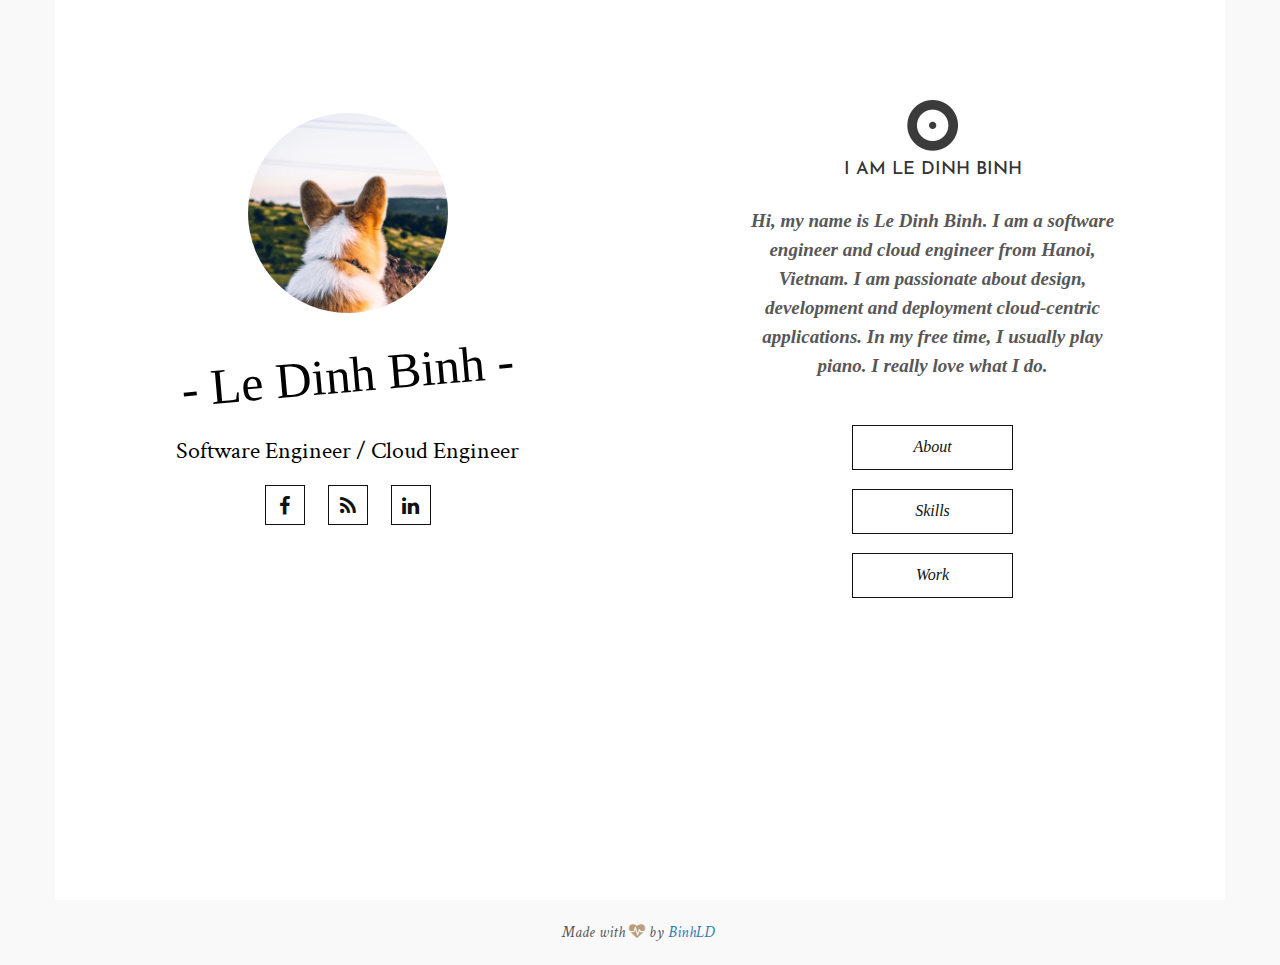
<file: index.html>
<!DOCTYPE html>
<html lang="en">
<head>
    <meta charset="utf-8">
    <meta http-equiv="X-UA-Compatible" content="IE=edge">
    <meta name="viewport" content="width=device-width, initial-scale=1">

    <title>BinhLD - Home</title>
    <link rel="icon" type="image/icon" href="assets/images/tabicon.ico">

    <link rel="stylesheet" type="text/css" href="">
    <link href="assets/css/bootstrap.min.css" rel="stylesheet">
    <link href="assets/css/bootstrap-theme.min.css" rel="stylesheet">
    <link href="assets/css/font-awesome.min.css" rel="stylesheet">
    <link href="https://fonts.googleapis.com/css?family=Open+Sans:400,400i,600,700,700i" rel="stylesheet">
    <link href="https://fonts.googleapis.com/css?family=Crimson+Text:400,700,700i|Josefin+Sans:700" rel="stylesheet">
    <link href="assets/css/main.css" rel="stylesheet">
    <link rel="icon" href="assets/images/logo.png">
    <link rel="stylesheet" href="https://cdnjs.cloudflare.com/ajax/libs/animate.css/3.5.2/animate.min.css">
</head>

<body>
<div id="index">                                           <!-- Index starts here -->
    <div class="container main">
        <div class="row home equal">
            <div id="index_left" class="col-xs-12 col-md-6 text-center left wh-center">
                <div class="display-tc">
                    <div class="logo-box" data-animate-effect="fadeIn">
                        <div class="profile-thumb" style="background: url(assets/images/avatar.jpg);"></div>
                        <h1><span>- Le Dinh Binh -</span></h1>
                        <h3><span>Software Engineer / Cloud Engineer</span></h3>
                        <div class="social">
                            <a href="https://www.facebook.com/lee.ddinhf.binhf/"><i class="fa fa-facebook" aria-hidden="true"></i></a>
                            <a href="#"><i class="fa fa-rss" aria-hidden="true"></i></a>
                            <a href="https://www.linkedin.com/in/lee-ddinhf-binhf/"><i class="fa fa-linkedin" aria-hidden="true"></i></a>
                        </div>
                    </div>
                </div>
            </div>
            <div id="index_right" class="col-md-6 text-center right">
                <div class="logo">
                    <img src="assets/images/logo.png">
                    <h4>I am Le Dinh Binh</h4>
                </div>
                <p class="home-description">
                    Hi, my name is Le Dinh Binh. I am a software engineer and cloud engineer from Hanoi, Vietnam. I am
                    passionate about design, development and deployment cloud-centric applications. In my free time, I
                    usually play piano. I really love what I do.
                </p>
                <div class="btn-group-vertical custom_btn animated slideinright">
                    <div id="about" class="btn btn-rabbit">About</div>
                    <div id="work" class="btn btn-rabbit">Skills</div>
                    <div id="contact" class="btn btn-rabbit">Work</div>
                </div>
            </div>
        </div>
    </div>
</div>

<div id="about_scroll" class="pages">
    <div class="container main">
        <div class="row equal">
            <div class="col-md-6 left wh-center" id="about_left">
                <div class="row col-md-8">
                    <ul class="contact_info text-right">
                        <li>
                            <span class="first-block">Full Name:</span><span class="second-block">Le Dinh Binh</span>
                        </li>
                        <li>
                            <span class="first-block">Gender:</span><span class="second-block">Male</span>
                        </li>
                        <li>
                            <span class="first-block">Date of Birth:</span><span class="second-block">23rd November, 199x</span>
                        </li>
                        <li>
                            <span class="first-block">Phone Number:</span>
                            <span class="second-block">(+84) 329xxx311</span>
                        </li>
                        <li>
                            <span class="first-block">Email:</span>
                            <span class="second-block">ledinhbinhit@gmail.com</span>
                        </li>
                    </ul>
                    <div class="social text-center">
                        <a href="https://www.facebook.com/lee.ddinhf.binhf/"><i class="fa fa-facebook" aria-hidden="true"></i></a>
                        <a href="#"><i class="fa fa-rss" aria-hidden="true"></i></a>
                        <a href="https://www.linkedin.com/in/lee-ddinhf-binhf/"><i class="fa fa-linkedin" aria-hidden="true"></i></a>
                    </div>
                </div>
            </div>

            <div class="col-md-6 right" id="about_right">
                <a href="#index" class="btn btn-rabbit back">
                    <i class="fa fa-angle-left" aria-hidden="true"></i> Back to home
                </a>
                <div id="watermark">
                    <h2 class="page-title" text-center>About Me</h2>
                    <div class="marker">a</div>
                </div>
                <p class='subtitle'>Passionate Programmer Turned Tech Savvy Professional: From Academic Excellence to
                    Versatile Expertise</p>
                <p class="info">In 2016, at the age of 18, I discovered my passion for programming. The following year,
                    I embarked on my journey in Computer Engineering at Hanoi University of Science and Technology.
                    After dedicating over four years to rigorous study, I proudly graduated with a Bachelor's degree
                    with honors.</p>
                <p class="info">During my tenure at esteemed organizations, I've been fortunate to engage in a variety
                    of projects and immerse myself in a wide array of technologies. This experience has allowed me to
                    cultivate a comprehensive skill set, honing my expertise in prominent technologies such as C#,
                    ASP.NET, PHP, Laravel, VueJS, Angular, Oracle, and MongoDB</p>
            </div>
        </div>
    </div>
</div>


<div id="work_scroll" class="pages">
    <div class="container main">
        <div class="row equal">
            <div class="col-md-6 left wh-center" id="work_left">
                <div id="owl-demo" class="owl-carousel owl-theme">
                    <div class="item"><img class="img-responsive img-rabbit" src="assets/images/techs.png"></div>
                </div>
            </div>

            <div class="col-md-6 right" id="work_right">
                <a href="#index" class="btn btn-rabbit back">
                    <i class="fa fa-angle-left" aria-hidden="true"></i> Back to Home
                </a>
                <div id="watermark">
                    <h2 class="page-title" text-center>Skills</h2>
                    <div class="marker">s</div>
                </div>
                <p class='subtitle'>Versatile Software Professional: Blending Technical Expertise with Strong Soft
                    Skills for Collaborative Success</p>
                <p class="info">With a versatile skill set encompassing both technical proficiencies and essential soft
                    skills, I bring a well-rounded approach to every project. My expertise spans a range of technologies
                    including C#, ASP.NET, PHP, Laravel, Oracle, MongoDB, and more. I excel in leveraging these tools to
                    develop robust software solutions that meet diverse project requirements. Additionally, my strong
                    communication skills and collaborative nature facilitate effective teamwork, enabling me to
                    seamlessly integrate into interdisciplinary teams and contribute to shared goals. Committed to
                    lifelong learning, I eagerly embrace opportunities to expand my knowledge and adapt to emerging
                    technologies.</p>
            </div>
        </div>
    </div>
</div>


<div id="contact_scroll" class="pages">
    <div class="container main">
        <div class="row equal">
            <div class="col-xs-12 col-md-6 left" id="contact_left">
                <div class="work_info">
                    <ul class="list">
                        <li>
                            <span></span>
                            <div class="media">
                                <div class="d-flex">
                                    <p>May 2022 to present</p>
                                </div>
                                <div></div>
                                <div class="media-body">
                                    <h4>Viettel Solutions</h4>
                                    <p>ASP.NET Engineer <br/>Nam Tu Liem, Hanoi</p>
                                </div>
                            </div>
                        </li>
                        <li>
                            <span></span>
                            <div class="media">
                                <div class="d-flex">
                                    <p>July 2021 to March 2022</p>
                                </div>
                                <div></div>
                                <div class="media-body">
                                    <h4>Co-Well ASIA</h4>
                                    <p>Laravel developer <br/>Cau Giay, Hannoi</p>
                                </div>
                            </div>
                        </li>
                        <li>
                            <span></span>
                            <div class="media">
                                <div class="d-flex">
                                    <p>January 2020 to March 2020</p>
                                </div>
                                <div></div>
                                <div class="media-body">
                                    <h4>TMH tech lab</h4>
                                    <p>Docker internship <br/>Cau Giay, Hannoi</p>
                                </div>
                            </div>
                        </li>
                    </ul>
                </div>
            </div>

            <div class="col-md-6 right" id="contact_right">
                <a href="#index" class="btn btn-rabbit back">
                    <i class="fa fa-angle-left" aria-hidden="true"></i> Back to Home
                </a>
                <div id="watermark">
                    <h2 class="page-title" text-center>Work</h2>
                    <div class="marker">w</div>
                </div>
                <p class='subtitle'>Diverse Expertise in Software Development: Proficient in Docker, Laravel, and
                    ASP.NET Technologies
                </p>
                <p class="info">
                    My resume highlights a diverse spectrum of roles and technical proficiencies within the realm of
                    software development. Commencing with a pivotal Docker internship from January 2020 to March 2020, I
                    gained hands-on experience with Docker, PHP, CakePHP, and MySQL. Transitioning to the position of a
                    Laravel developer from July 2021 to March 2022, I honed my expertise in PHP, Laravel, MySQL, VueJS
                    and Bootstrap. Currently serving as an ASP.NET software engineer since May 2020, I specialize in C#,
                    ASP.NET, Oracle, MongoDB, ElasticSearch, jQuery and Angular. Each role has contributed to my
                    continuous growth and commitment to delivering exceptional results in software development.
                </p>
            </div>
        </div>
    </div>
</div>

<footer class="text-center">
    <div class="container bottom">
        <div class="row">
            <div class="col-sm-12">
                <p>Made with <i class="fa fa-heartbeat" aria-hidden="true"></i> by <a href="#">BinhLD</a></p>
            </div>
        </div>
    </div>
</footer>

<script src="https://ajax.googleapis.com/ajax/libs/jquery/3.1.1/jquery.min.js"></script>
<script src="assets/js/bootstrap.min.js"></script>
<script src="assets/js/script.js"></script>
</body>
</html>
</file>
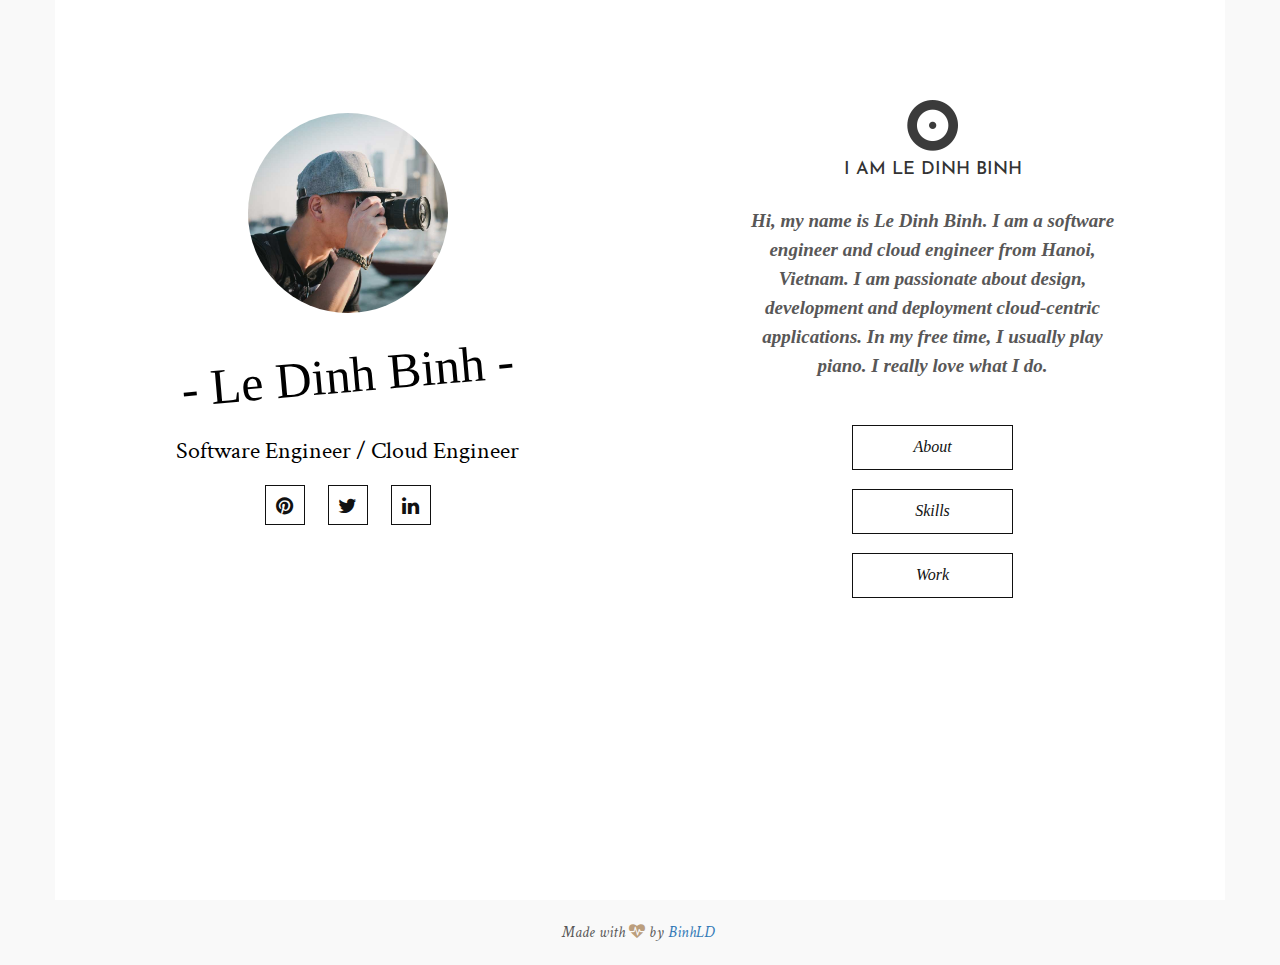
<file: scaffold/index.html>
<!DOCTYPE html>
<html lang="en">
<head>
    <meta charset="utf-8">
    <meta http-equiv="X-UA-Compatible" content="IE=edge">
    <meta name="viewport" content="width=device-width, initial-scale=1">

    <title>BinhLD - Home</title>
    <link rel="icon" type="image/icon" href="assets/images/tabicon.ico">

    <link rel="stylesheet" type="text/css" href="">
    <link href="assets/css/bootstrap.min.css" rel="stylesheet">
    <link href="assets/css/bootstrap-theme.min.css" rel="stylesheet">
    <link href="assets/css/font-awesome.min.css" rel="stylesheet">
    <link href="https://fonts.googleapis.com/css?family=Open+Sans:400,400i,600,700,700i" rel="stylesheet">
    <link href="https://fonts.googleapis.com/css?family=Crimson+Text:400,700,700i|Josefin+Sans:700" rel="stylesheet">
    <link href="assets/css/main.css" rel="stylesheet">
    <link rel="icon" href="assets/images/logo.png">
    <link rel="stylesheet" href="https://cdnjs.cloudflare.com/ajax/libs/animate.css/3.5.2/animate.min.css">
</head>

<body>
<div id="index">                                           <!-- Index starts here -->
    <div class="container main">
        <div class="row home equal">
            <div id="index_left" class="col-xs-12 col-md-6 text-center left wh-center">
                <div class="display-tc">
                    <div class="logo-box" data-animate-effect="fadeIn">
                        <div class="profile-thumb" style="background: url(assets/images/user-3.jpg);"></div>
                        <h1><span>- Le Dinh Binh -</span></h1>
                        <h3><span>Software Engineer / Cloud Engineer</span></h3>
                        <div class="social">
                            <a href="#"><i class="fa fa-pinterest" aria-hidden="true"></i></a>
                            <a href="#"><i class="fa fa-twitter" aria-hidden="true"></i></a>
                            <a href="#"><i class="fa fa-linkedin" aria-hidden="true"></i></a>
                        </div>
                    </div>
                </div>
            </div>
            <div id="index_right" class="col-md-6 text-center right">
                <div class="logo">
                    <img src="assets/images/logo.png">
                    <h4>I am Le Dinh Binh</h4>
                </div>
                <p class="home-description">
                    Hi, my name is Le Dinh Binh. I am a software engineer and cloud engineer from Hanoi, Vietnam. I am
                    passionate about design, development and deployment cloud-centric applications. In my free time, I
                    usually play piano. I really love what I do.
                </p>
                <div class="btn-group-vertical custom_btn animated slideinright">
                    <div id="about" class="btn btn-rabbit">About</div>
                    <div id="work" class="btn btn-rabbit">Skills</div>
                    <div id="contact" class="btn btn-rabbit">Work</div>
                </div>
            </div>
        </div>
    </div>
</div>

<div id="about_scroll" class="pages">
    <div class="container main">
        <div class="row equal">
            <div class="col-md-6 left wh-center" id="about_left">
                <div class="row col-md-8">
                    <ul class="contact_info text-right">
                        <li>
                            <span class="first-block">Full Name:</span><span class="second-block">Le Dinh Binh</span>
                        </li>
                        <li>
                            <span class="first-block">Gender:</span><span class="second-block">Male</span>
                        </li>
                        <li>
                            <span class="first-block">Date of Birth:</span><span class="second-block">23rd November, 1998</span>
                        </li>
                        <li>
                            <span class="first-block">Phone Number:</span>
                            <span class="second-block">(+84) 329960311</span>
                        </li>
                        <li>
                            <span class="first-block">Email:</span>
                            <span class="second-block">ledinhbinhit@gmail.com</span>
                        </li>
                    </ul>
                    <div class="social text-center">
                        <a href="#"><i class="fa fa-pinterest" aria-hidden="true"></i></a>
                        <a href="#"><i class="fa fa-twitter" aria-hidden="true"></i></a>
                        <a href="#"><i class="fa fa-linkedin" aria-hidden="true"></i></a>
                    </div>
                </div>
            </div>

            <div class="col-md-6 right" id="about_right">
                <a href="#index" class="btn btn-rabbit back">
                    <i class="fa fa-angle-left" aria-hidden="true"></i> Back to home
                </a>
                <div id="watermark">
                    <h2 class="page-title" text-center>About Me</h2>
                    <div class="marker">a</div>
                </div>
                <p class='subtitle'>Hi everyone, I am Le Dinh Binh. A software engineer and cloud engineer live and work
                    in Hanoi, Vietnam.
                </p>
                <p class="info">Back in 2016, at the age of 18 I found myself falling in love with programming. A year
                    later, I studied Computer Engineering at Hanoi University of Science and Technology. With more than
                    4 years of hard study, I graduated with a Bachelor's degree with honors.</p>
                <p class="info">Back in 2016, at the age of 18 I found myself falling in love with programming. A year
                    later, I studied Computer Engineering at Hanoi University of Science and Technology. With more than
                    4 years of hard study, I graduated with a Bachelor's degree with honors.</p>
            </div>
        </div>
    </div>
</div>


<div id="work_scroll" class="pages">
    <div class="container main">
        <div class="row">
            <div class="col-md-6" id="work_left">
                <div id="owl-demo" class="owl-carousel owl-theme">
                    <div class="item"><img class="img-responsive img-rabbit" src="assets/images/work.jpg"></div>
                </div>
            </div>

            <div class="col-md-6" id="work_right">
                <a href="#index" class="btn btn-rabbit back">
                    <i class="fa fa-angle-left" aria-hidden="true"></i> Back to Home
                </a>
                <div id="watermark">
                    <h2 class="page-title" text-center>Skills</h2>
                    <div class="marker">s</div>
                </div>
                <p class='subtitle'>This is a selection of my web design and development work. I've been involve in many
                    different types of project.
                </p>
                <p class="info">There are many variations of passages of Lorem Ipsum available, but the majority have
                    suffered alteration in some form, by injected humour, or randomised words which don't look even
                    slightly believable. If you are going to use a passage of Lorem Ipsum, you need to be sure there
                    isn't anything embarrassing hidden in the middle of text. All the Lorem Ipsum generators on the
                    Internet tend to repeat predefined chunks as necessary, making this the first true generator on the
                    Internet. It uses a dictionary of over 200 Latin words, combined with a handful of model sentence
                    structures, to generate Lorem Ipsum which looks reasonable. The generated Lorem Ipsum is therefore
                    always free from repetition, injected humour, or non-characteristic words etc.</p>
            </div>
        </div>
    </div>
</div>


<div id="contact_scroll" class="pages">
    <div class="container main">
        <div class="row equal">
            <div class="col-xs-12 col-md-6 left" id="contact_left">
                <div class="work_info">
                    <ul class="list">
                        <li>
                            <span></span>
                            <div class="media">
                                <div class="d-flex">
                                    <p>May 2022 to present</p>
                                </div>
                                <div></div>
                                <div class="media-body">
                                    <h4>Viettel Solutions</h4>
                                    <p>.NET Software Engineer <br/>Nam Tu Liem, Hanoi</p>
                                </div>
                            </div>
                        </li>
                        <li>
                            <span></span>
                            <div class="media">
                                <div class="d-flex">
                                    <p>July 2021 to March 2022</p>
                                </div>
                                <div></div>
                                <div class="media-body">
                                    <h4>Co-Well ASIA</h4>
                                    <p>PHP developer <br/>Cau Giay, Hannoi</p>
                                </div>
                            </div>
                        </li>
                        <li>
                            <span></span>
                            <div class="media">
                                <div class="d-flex">
                                    <p>January 2020 to March 2020</p>
                                </div>
                                <div></div>
                                <div class="media-body">
                                    <h4>TMH tech lab</h4>
                                    <p>Docker internship <br/>Cau Giay, Hannoi</p>
                                </div>
                            </div>
                        </li>
                    </ul>
                </div>
            </div>

            <div class="col-md-6 right" id="contact_right">
                <a href="#index" class="btn btn-rabbit back">
                    <i class="fa fa-angle-left" aria-hidden="true"></i> Back to Home
                </a>
                <div id="watermark">
                    <h2 class="page-title" text-center>Work</h2>
                    <div class="marker">w</div>
                </div>
                <p class='subtitle'>This is a selection of my web design and development work. I've been involve in many
                    different types of project.
                </p>
                <p class="info">There are many variations of passages of Lorem Ipsum available, but the majority have
                    suffered alteration in some form, by injected humour, or randomised words which don't look even
                    slightly believable. If you are going to use a passage of Lorem Ipsum, you need to be sure there
                    isn't anything embarrassing hidden in the middle of text. All the Lorem Ipsum generators on the
                    Internet tend to repeat predefined chunks as necessary, making this the first true generator on the
                    Internet. It uses a dictionary of over 200 Latin words, combined with a handful of model sentence
                    structures, to generate Lorem Ipsum which looks reasonable. The generated Lorem Ipsum is therefore
                    always free from repetition, injected humour, or non-characteristic words etc.</p>
            </div>
        </div>
    </div>
</div>

<footer class="text-center">
    <div class="container bottom">
        <div class="row">
            <div class="col-sm-12">
                <p>Made with <i class="fa fa-heartbeat" aria-hidden="true"></i> by <a href="#">BinhLD</a></p>
            </div>
        </div>
    </div>
</footer>

<script src="https://ajax.googleapis.com/ajax/libs/jquery/3.1.1/jquery.min.js"></script>
<script src="assets/js/bootstrap.min.js"></script>
<script src="assets/js/script.js"></script>
</body>
</html>
</file>
<file: assets/css/main.css>
body {
    background-color: #f9f9f9;
    font-family: "Crimson Text";
}

.main {
    background: #fff;
}

.home-description {
    font-style: italic;
    font-weight: 600;
    font-family: "Crimson";
    font-size: 19px;
    padding-top: 15px;
    padding-bottom: 25px;
    line-height: 29px;
    margin: 0px;
}

.social a i {
    height: 40px;
    width: 40px;
    border: 1px solid #111;
    line-height: 40px;
    margin: 0 10px;
    color: #111;
    font-size: 20px;
    padding-bottom: 20px;
}

.social a:hover i {
    color: #fff;
    border-color: #bb9e7d;
    background-color: #bb9e7d;
}


@media (min-width: 778px) {
    .main {
        height: 100vh;
        overflow: hidden;
    }

    .img-rabbit {
        /*margin: 0 -15px;*/
    }

    .btn-group-vertical {
        padding: 20px 87.5px;
    }

    .info {
        font-family: "Crimson";
        line-height: 28px;
        font-size: 16px;
        padding-top: 15px;
        padding-right: 50px;
    }

    .home-description {
        padding-right: 90px;
        padding-left: 90px;
        margin: 0px;
    }
}

.img-rabbit {
    width: 100%;
}

.btn-rabbit {
    background-color: #fff;
    color: #111;
    font-style: italic;
    border: 1px solid #111;
    border-radius: 0px !important;
    transition: all 0.4s ease-in-out;
    margin-bottom: 20px;
    font-family: "Crimson";
    font-size: 13px;
}

.btn-rabbit:hover {
    color: #fff;
    background-color: #bb9e7d;
    border-color: #bb9e7d;
}

p {
    color: #585757;
    font-size: 16px;

}

.page-title {
    text-transform: uppercase;
    font-family: 'Josefin Sans';
}

/*Home Style*/
.logo {
    padding-top: 100px;
    text-transform: uppercase;
    font-size: 12px;
}

.logo h4 {
    font-family: 'Josefin Sans';
}


footer {
    padding: 22px 0 10px 0;
    font-style: italic;
}


.back {
    width: 170px;
    font-family: "Crimson";
    font-size: 17px;
    font-style: italic;
    vertical-align: middle;
    text-align: center;
    display: block;
    clear: both;
    margin-top: 70px;
}

.back i {
    margin-left: -40px;
    margin-right: 17px;
    font-size: 20px;
}


.form-control {
    margin-top: 30px;
    width: 75%;

}

.btn {
    padding: 10px 60px;
    height: 45px;
    font-size: 16px;
}

.btn-group-vertical {
    font-family: "Josefin Sans";
}

.about {
    font-family: "Josefin Sans";
    /*margin-top: 35px;*/
    /*margin-bottom: 25px;*/
    font-size: 32px;

}

.form-control {
    font-style: italic;
    border-radius: 0;
    font-family: "Crimson";
    font-size: 16px;
}

.page-title {

    font-size: 32px;
    font-family: "Josefin Sans";
}

.fa-heartbeat {
    color: #bb9e7d;
}

::selection {
    color: #fff;
    background-color: #bb9e7d;
}

.bottom {
    padding-right: 20px;
}

.page-title {
    position: relative;
    display: inline-block;
}

.page-title:after, .page-title:before {
    content: '';
    position: absolute;
    height: 1px;
    background-color: black;
    left: 0;
    margin: 2px;
}

.social {
    padding-top: 20px;
}

.submit {

    font-family: "Crimson"
    font-size: 16px;
}

.subtitle {
    font-style: italic;
    font-weight: 600;
    font-size: 20px;
    color: #3b3b3b;
    line-height: 28px;
    font-family: "Crimson";
    margin-top: 15px;
    margin-bottom: 20px;
    padding-right: 40px;

}

.page-title:after {
    width: 75%;
    top: -9px;

}

.page-title:before {
    width: 40%;
    bottom: -7px;
}

#watermark .marker {
    position: absolute;
    font-size: 60px;
    opacity: 0.1;
    font-family: "Josefin Sans";
    text-transform: uppercase;
    left: 0;
    top: -5px;
}

#watermark {
    position: relative;
}

.item {

    background-color: #313131;
    color: #f9f9f9;
}

#owl-demo .item img {
    display: block;
    width: 100%;
    height: auto;
    /*margin-left: 0px;*/
}

.owl-theme .owl-controls {
    margin-top: 10px;
    margin-right: 10px;
    text-align: center;
    width: 100%;
    position: absolute;
    top: calc(44% - 40px);
}

.owl-next {
    right: 0;
    padding-right: 1px;

}

.owl-prev {
    left: 0;
    padding-left: 1px;
}


.owl-theme .owl-controls .owl-nav [class*=owl-] {
    position: absolute;
    border-radius: 0px;
    font-size: 21px;
    padding: 15px 20px;
    margin: 0px;
    background-color: #fff;

}

.owl-theme .owl-controls .owl-nav [class*=owl-] i {
    color: #333;

}

.owl-theme .owl-controls .owl-nav [class*=owl-]:hover {
    background-color: #bb9e7d;
    border-color: #bb9e7d;
}

.owl-theme .owl-controls .owl-nav [class*=owl-]:hover i {
    color: #fff;
}

@media (max-width: 1024px) and (orientation: landscape) {
    .main {
        height: auto;
    }
}

.custom_btn {
    -vendor-animation-duration: 3s;
    -vendor-animation-delay: 2s;
    -vendor-animation-iteration-count: infinite;
}

.show {
    display: block;
}


/* Custom CSS */
.profile-thumb {
    background-size: cover !important;
    background-position: center center;
    background-repeat: no-repeat;
    position: relative;
    height: 200px;
    width: 200px;
    margin: 0 auto;
    margin-bottom: 30px;
    -webkit-border-radius: 50%;
    -moz-border-radius: 50%;
    -ms-border-radius: 50%;
    border-radius: 50%;
}

.equal {
    display: flex;
    display: -webkit-flex;
    flex-wrap: wrap;
}

.logo-box {
    height: 100%;
}

.wh-center {
    display: flex;
    justify-content: center;
    align-items: center;
}

.display-tc h1, .display-tc h2, .display-tc h3 {
    margin: 0;
    padding: 0;
    color: black;
}

.display-tc h1 {
    font-family: "Kaushan Script", cursive;
    margin-bottom: 30px;
    font-size: 50px;
    line-height: 1.3;
    font-weight: 300;
    -webkit-transform: rotate(-5deg);
    -moz-transform: rotate(-5deg);
    -ms-transform: rotate(-5deg);
    -o-transform: rotate(-5deg);
    transform: rotate(-5deg);
}

.display-tc h1 span {
    padding: 4px 15px;
    position: relative;
}

.display-tc h1 span:before {
    position: absolute;
    top: 40px;
    left: 0;
    width: 30px;
    height: 4px;
    content: '';
    background: #fff;
    margin-left: -30px;
}

.display-tc h1 span:after {
    position: absolute;
    top: 40px;
    right: 0;
    width: 30px;
    height: 4px;
    content: '';
    background: #fff;
    margin-right: -30px;
}

.contact_info {
    margin: 0;
    padding: 0;
    width: 90%;
    float: left;
}

@media screen and (max-width: 768px) {
    .info {
        margin-bottom: 3em;
    }
}

.contact_info li {
    width: 100%;
    float: left;
    list-style: none;
    padding: 10px 0;
}

.contact_info li:first-child {
    padding-top: 0;
}

.contact_info li .first-block {
    display: inline-block;
    float: left;
    color: #000;
    font-weight: bold;
    font-size: 16px;
}

.contact_info li .second-block {
    width: 60%;
    display: inline-block;
    font-size: 16px;
}

/* WORK */
.d-flex {
    display: flex;
}

.work_info {
    background-image: -moz-linear-gradient(0deg, #766dff 0%, #88f3ff 100%);
    background-image: -webkit-linear-gradient(0deg, #766dff 0%, #88f3ff 100%);
    background-image: -ms-linear-gradient(0deg, #766dff 0%, #88f3ff 100%);
    height: 100%;
    min-height: 600px;
}

.work_info .list {
    margin: auto;
    position: relative;
    padding-left: 30px;
    padding-right: 30px;
    top: 50%;
    transform: translateY(-50%);
}

.work_info:before {
    content: "";
    height: 100%;
    width: 5px;
    background: rgba(255, 255, 255, 0.2);
    position: absolute;
    left: 50%;
    transform: translateX(-50%);
}

.work_info .list li {
    margin-bottom: 60px;
    position: relative;
    list-style: none;
}

.work_info .list li span {
    height: 15px;
    width: 15px;
    border-radius: 50%;
    display: block;
    background: rgba(255, 255, 255, 0.2);
    position: absolute;
    left: 50%;
    top: 50%;
    transform: translate(-50%, 50%);
}

.work_info .list li span:before {
    content: '';
    height: 7px;
    width: 7px;
    background: #fff;
    border-radius: 50%;
    position: absolute;
    left: 50%;
    top: 4px;
    transform: translateX(-50%);
}

.work_info .list li:last-child {
    margin-bottom: 0px;
}

.work_info .list li .media div {
    width: 33%;
}

.work_info .list li .media .d-flex p {
    color: rgba(255, 255, 255, 0.75);
    position: absolute;
    top: 50%;
}

.work_info .list li .media {
    display: flex;
}

.work_info .list li .media .media-body {
    flex: 1;
}

.work_info .list li .media .media-body h4 {
    color: #fff;
    font-size: 16px;
    text-transform: uppercase;
    margin-bottom: 8px;
    font-weight: bold;
}

.work_info .list li .media .media-body p {
    color: rgba(255, 255, 255, 0.75);
    margin-bottom: 0px;
}
</file>
<file: scaffold/assets/css/main.css>
body {
    background-color: #f9f9f9;
    font-family: "Crimson Text";
}

.main {
    background: #fff;
}

.home-description {
    font-style: italic;
    font-weight: 600;
    font-family: "Crimson";
    font-size: 19px;
    padding-top: 15px;
    padding-bottom: 25px;
    line-height: 29px;
    margin: 0px;
}

.social a i {
    height: 40px;
    width: 40px;
    border: 1px solid #111;
    line-height: 40px;
    margin: 0 10px;
    color: #111;
    font-size: 20px;
    padding-bottom: 20px;
}

.social a:hover i {
    color: #fff;
    border-color: #bb9e7d;
    background-color: #bb9e7d;
}


@media (min-width: 778px) {
    .main {
        height: 100vh;
        overflow: hidden;
    }

    .img-rabbit {
        /*margin: 0 -15px;*/
    }

    .btn-group-vertical {
        padding: 20px 87.5px;
    }

    .info {
        font-family: "Crimson";
        line-height: 28px;
        font-size: 16px;
        padding-top: 15px;
        padding-right: 50px;
    }

    .home-description {
        padding-right: 90px;
        padding-left: 90px;
        margin: 0px;
    }
}

.img-rabbit {
    width: 100%;
}

.btn-rabbit {
    background-color: #fff;
    color: #111;
    font-style: italic;
    border: 1px solid #111;
    border-radius: 0px !important;
    transition: all 0.4s ease-in-out;
    margin-bottom: 20px;
    font-family: "Crimson";
    font-size: 13px;
}

.btn-rabbit:hover {
    color: #fff;
    background-color: #bb9e7d;
    border-color: #bb9e7d;
}

p {
    color: #585757;
    font-size: 16px;

}

.page-title {
    text-transform: uppercase;
    font-family: 'Josefin Sans';
}

/*Home Style*/
.logo {
    padding-top: 100px;
    text-transform: uppercase;
    font-size: 12px;
}

.logo h4 {
    font-family: 'Josefin Sans';
}


footer {
    padding: 22px 0 10px 0;
    font-style: italic;
}


.back {
    width: 170px;
    font-family: "Crimson";
    font-size: 17px;
    font-style: italic;
    vertical-align: middle;
    text-align: center;
    display: block;
    clear: both;
    margin-top: 70px;
}

.back i {
    margin-left: -40px;
    margin-right: 17px;
    font-size: 20px;
}


.form-control {
    margin-top: 30px;
    width: 75%;

}

.btn {
    padding: 10px 60px;
    height: 45px;
    font-size: 16px;
}

.btn-group-vertical {
    font-family: "Josefin Sans";
}

.about {
    font-family: "Josefin Sans";
    /*margin-top: 35px;*/
    /*margin-bottom: 25px;*/
    font-size: 32px;

}

.form-control {
    font-style: italic;
    border-radius: 0;
    font-family: "Crimson";
    font-size: 16px;
}

.page-title {

    font-size: 32px;
    font-family: "Josefin Sans";
}

.fa-heartbeat {
    color: #bb9e7d;
}

::selection {
    color: #fff;
    background-color: #bb9e7d;
}

.bottom {
    padding-right: 20px;
}

.page-title {
    position: relative;
    display: inline-block;
}

.page-title:after, .page-title:before {
    content: '';
    position: absolute;
    height: 1px;
    background-color: black;
    left: 0;
    margin: 2px;
}

.social {
    padding-top: 20px;
}

.submit {

    font-family: "Crimson"
    font-size: 16px;
}

.subtitle {
    font-style: italic;
    font-weight: 600;
    font-size: 20px;
    color: #3b3b3b;
    line-height: 28px;
    font-family: "Crimson";
    margin-top: 15px;
    margin-bottom: 20px;
    padding-right: 40px;

}

.page-title:after {
    width: 75%;
    top: -9px;

}

.page-title:before {
    width: 40%;
    bottom: -7px;
}

#watermark .marker {
    position: absolute;
    font-size: 60px;
    opacity: 0.1;
    font-family: "Josefin Sans";
    text-transform: uppercase;
    left: 0;
    top: -5px;
}

#watermark {
    position: relative;
}

.item {

    background-color: #313131;
    color: #f9f9f9;
}

#owl-demo .item img {
    display: block;
    width: 100%;
    height: auto;
    /*margin-left: 0px;*/
}

.owl-theme .owl-controls {
    margin-top: 10px;
    margin-right: 10px;
    text-align: center;
    width: 100%;
    position: absolute;
    top: calc(44% - 40px);
}

.owl-next {
    right: 0;
    padding-right: 1px;

}

.owl-prev {
    left: 0;
    padding-left: 1px;
}


.owl-theme .owl-controls .owl-nav [class*=owl-] {
    position: absolute;
    border-radius: 0px;
    font-size: 21px;
    padding: 15px 20px;
    margin: 0px;
    background-color: #fff;

}

.owl-theme .owl-controls .owl-nav [class*=owl-] i {
    color: #333;

}

.owl-theme .owl-controls .owl-nav [class*=owl-]:hover {
    background-color: #bb9e7d;
    border-color: #bb9e7d;
}

.owl-theme .owl-controls .owl-nav [class*=owl-]:hover i {
    color: #fff;
}

@media (max-width: 1024px) and (orientation: landscape) {
    .main {
        height: auto;
    }
}

.custom_btn {
    -vendor-animation-duration: 3s;
    -vendor-animation-delay: 2s;
    -vendor-animation-iteration-count: infinite;
}

.show {
    display: block;
}


/* Custom CSS */
.profile-thumb {
    background-size: cover !important;
    background-position: center center;
    background-repeat: no-repeat;
    position: relative;
    height: 200px;
    width: 200px;
    margin: 0 auto;
    margin-bottom: 30px;
    -webkit-border-radius: 50%;
    -moz-border-radius: 50%;
    -ms-border-radius: 50%;
    border-radius: 50%;
}

.equal {
    display: flex;
    display: -webkit-flex;
    flex-wrap: wrap;
}

.logo-box {
    height: 100%;
}

.wh-center {
    display: flex;
    justify-content: center;
    align-items: center;
}

.display-tc h1, .display-tc h2, .display-tc h3 {
    margin: 0;
    padding: 0;
    color: black;
}

.display-tc h1 {
    font-family: "Kaushan Script", cursive;
    margin-bottom: 30px;
    font-size: 50px;
    line-height: 1.3;
    font-weight: 300;
    -webkit-transform: rotate(-5deg);
    -moz-transform: rotate(-5deg);
    -ms-transform: rotate(-5deg);
    -o-transform: rotate(-5deg);
    transform: rotate(-5deg);
}

.display-tc h1 span {
    padding: 4px 15px;
    position: relative;
}

.display-tc h1 span:before {
    position: absolute;
    top: 40px;
    left: 0;
    width: 30px;
    height: 4px;
    content: '';
    background: #fff;
    margin-left: -30px;
}

.display-tc h1 span:after {
    position: absolute;
    top: 40px;
    right: 0;
    width: 30px;
    height: 4px;
    content: '';
    background: #fff;
    margin-right: -30px;
}

.contact_info {
    margin: 0;
    padding: 0;
    width: 90%;
    float: left;
}

@media screen and (max-width: 768px) {
    .info {
        margin-bottom: 3em;
    }
}

.contact_info li {
    width: 100%;
    float: left;
    list-style: none;
    padding: 10px 0;
}

.contact_info li:first-child {
    padding-top: 0;
}

.contact_info li .first-block {
    display: inline-block;
    float: left;
    color: #000;
    font-weight: bold;
    font-size: 16px;
}

.contact_info li .second-block {
    width: 60%;
    display: inline-block;
    font-size: 16px;
}

/* WORK */
.d-flex {
    display: flex;
}

.work_info {
    background-image: -moz-linear-gradient(0deg, #766dff 0%, #88f3ff 100%);
    background-image: -webkit-linear-gradient(0deg, #766dff 0%, #88f3ff 100%);
    background-image: -ms-linear-gradient(0deg, #766dff 0%, #88f3ff 100%);
    height: 100%;
    min-height: 600px;
}

.work_info .list {
    margin: auto;
    position: relative;
    padding-left: 30px;
    padding-right: 30px;
    top: 50%;
    transform: translateY(-50%);
}

.work_info:before {
    content: "";
    height: 100%;
    width: 5px;
    background: rgba(255, 255, 255, 0.2);
    position: absolute;
    left: 50%;
    transform: translateX(-50%);
}

.work_info .list li {
    margin-bottom: 60px;
    position: relative;
    list-style: none;
}

.work_info .list li span {
    height: 15px;
    width: 15px;
    border-radius: 50%;
    display: block;
    background: rgba(255, 255, 255, 0.2);
    position: absolute;
    left: 50%;
    top: 50%;
    transform: translate(-50%, 50%);
}

.work_info .list li span:before {
    content: '';
    height: 7px;
    width: 7px;
    background: #fff;
    border-radius: 50%;
    position: absolute;
    left: 50%;
    top: 4px;
    transform: translateX(-50%);
}

.work_info .list li:last-child {
    margin-bottom: 0px;
}

.work_info .list li .media div {
    width: 33%;
}

.work_info .list li .media .d-flex p {
    color: rgba(255, 255, 255, 0.75);
    position: absolute;
    top: 50%;
}

.work_info .list li .media {
    display: flex;
}

.work_info .list li .media .media-body {
    flex: 1;
}

.work_info .list li .media .media-body h4 {
    color: #fff;
    font-size: 16px;
    text-transform: uppercase;
    margin-bottom: 8px;
    font-weight: bold;
}

.work_info .list li .media .media-body p {
    color: rgba(255, 255, 255, 0.75);
    margin-bottom: 0px;
}
</file>
